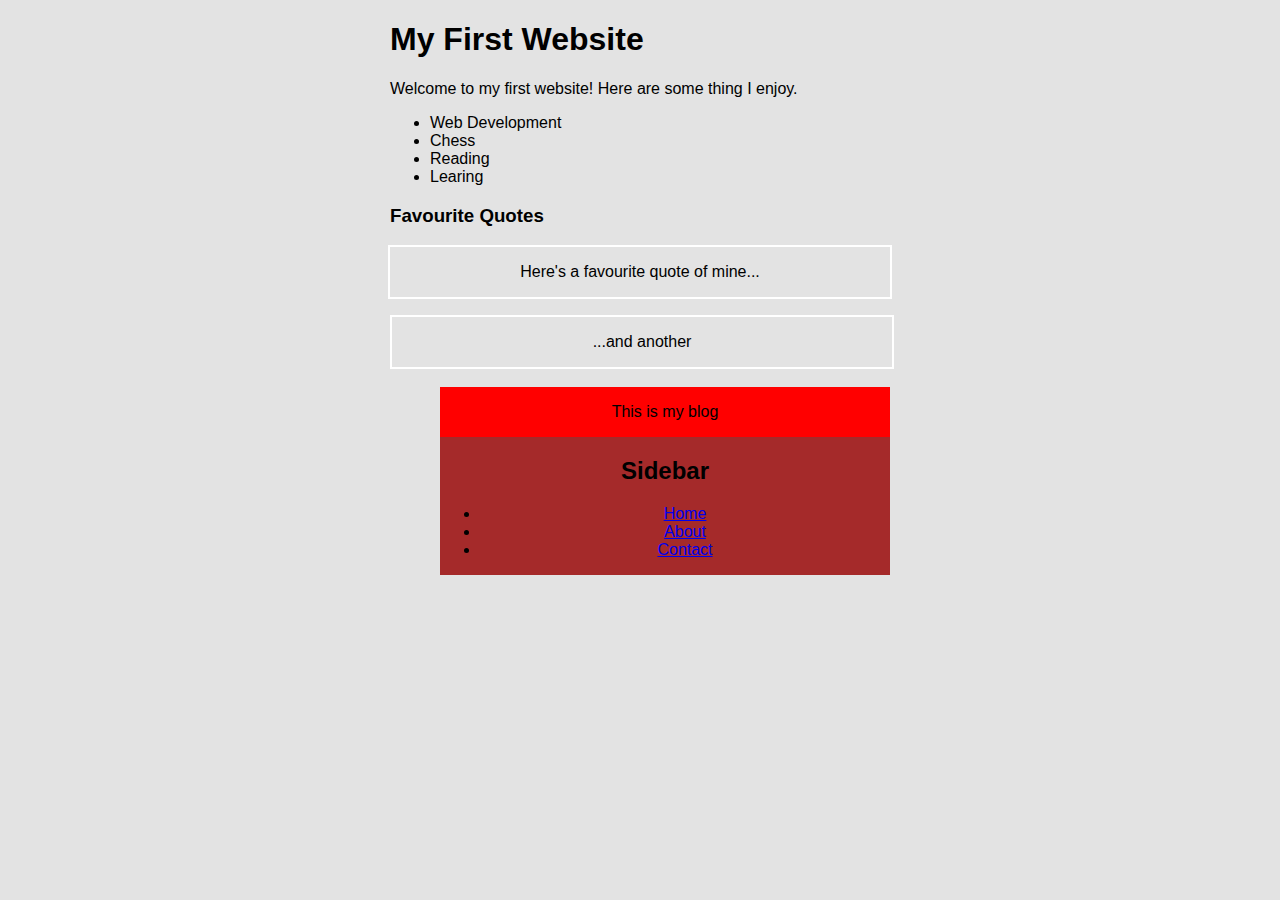
<file: TEST ONE PROJECT/index.html>
<!DOCTYPE html>
<html>
<head>
	<title>index.html</title>
	<link rel="stylesheet" type="text/css" href="./index.css">
</head>

<body>
<div>
	

<h1>
	My First Website
</h1>

<p>
	Welcome to my first website! Here are some thing I enjoy.

	<ul>
		<li> Web Development</li>
		<li> Chess</li>
		<li> Reading</li>
		<li> Learing</li>
	</ul>
</p>


<h3>
	Favourite Quotes
</h3>
</div>

<div class="d2">
	<p class="Quotes">
	Here's a favourite quote of mine...	
	</p>
<br>
<div class="d3">
	<p class="Quotes_2">
	...and another
	</p>
</div>
<br>

<div class="content">
	<p> This is my blog</p>

	<aside>
		<h2> Sidebar</h2>
		<ul>
			<li>
				<a href="#">Home</a>
			</li>
			<li>
				<a href="#">About</a>
			</li>
			<li>
				<a href="#">Contact</a>
			</li>
		</ul>
	</aside>

</div>



















</body>
</html>
</file>
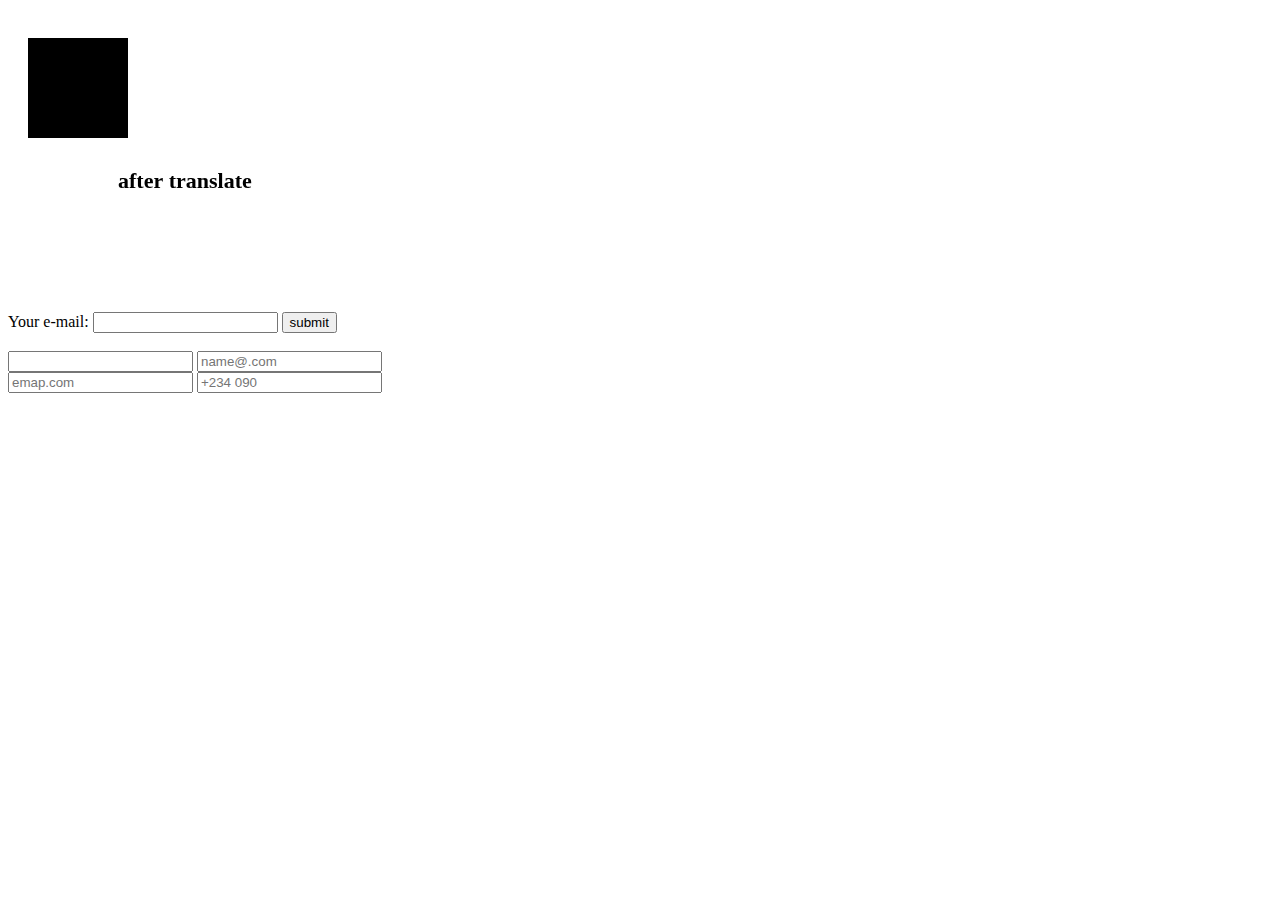
<file: web/canvas.html>
<!DOCTYPE html>
<html lang="en">

<head>
  <meta charset="UTF-8">
  <meta http-equiv="X-UA-Compatible" content="IE=edge">
  <meta name="viewport" content="width=device-width, initial-scale=1.0">
  <title>Document</title>
</head>

<body>
  <header>
    <article>
      <section>

        <canvas id="canvas1" width="400" height="300"></canvas>

        <script>
          var can = document.getElementById("canvas1");
          var ctx = can.getContext("2d");
          ctx.fillRect(20, 30, 100, 100);
          ctx.fillstyle = "rgba(0, 200, 0 ,2)";

          ctx.font = "bold 22px Tahoma";
          ctx.textAlign = "start";
          ctx.translate(100, 150);
          ctx.fillText("after translate", 10, 30);
        </script>


        <form action="#" autocomplete="off">
          <label for="email"> Your e-mail:</label>
          <input type="text" id="user" name="email" required />
          <input type="submit" value="submit">
          <br>
          <br>
          <input type="text" id="car" list="colors" />
          <datalist id="colors">
            <option value="Red"></option>
            <option value="Green"></option>
            <option value="Yellow"></option>
          </datalist>


          <input type="text" id="email" type="email" placeholder="name@.com">
          <br>
          <input type="text" name="url" type="url" id="" placeholder="emap.com">
          <input type="text" id="tel" type="tel" placeholder="+234 090">

        </form>

        <p></p>



      </section>
    </article>
  </header>
</body>

</html>
</file>
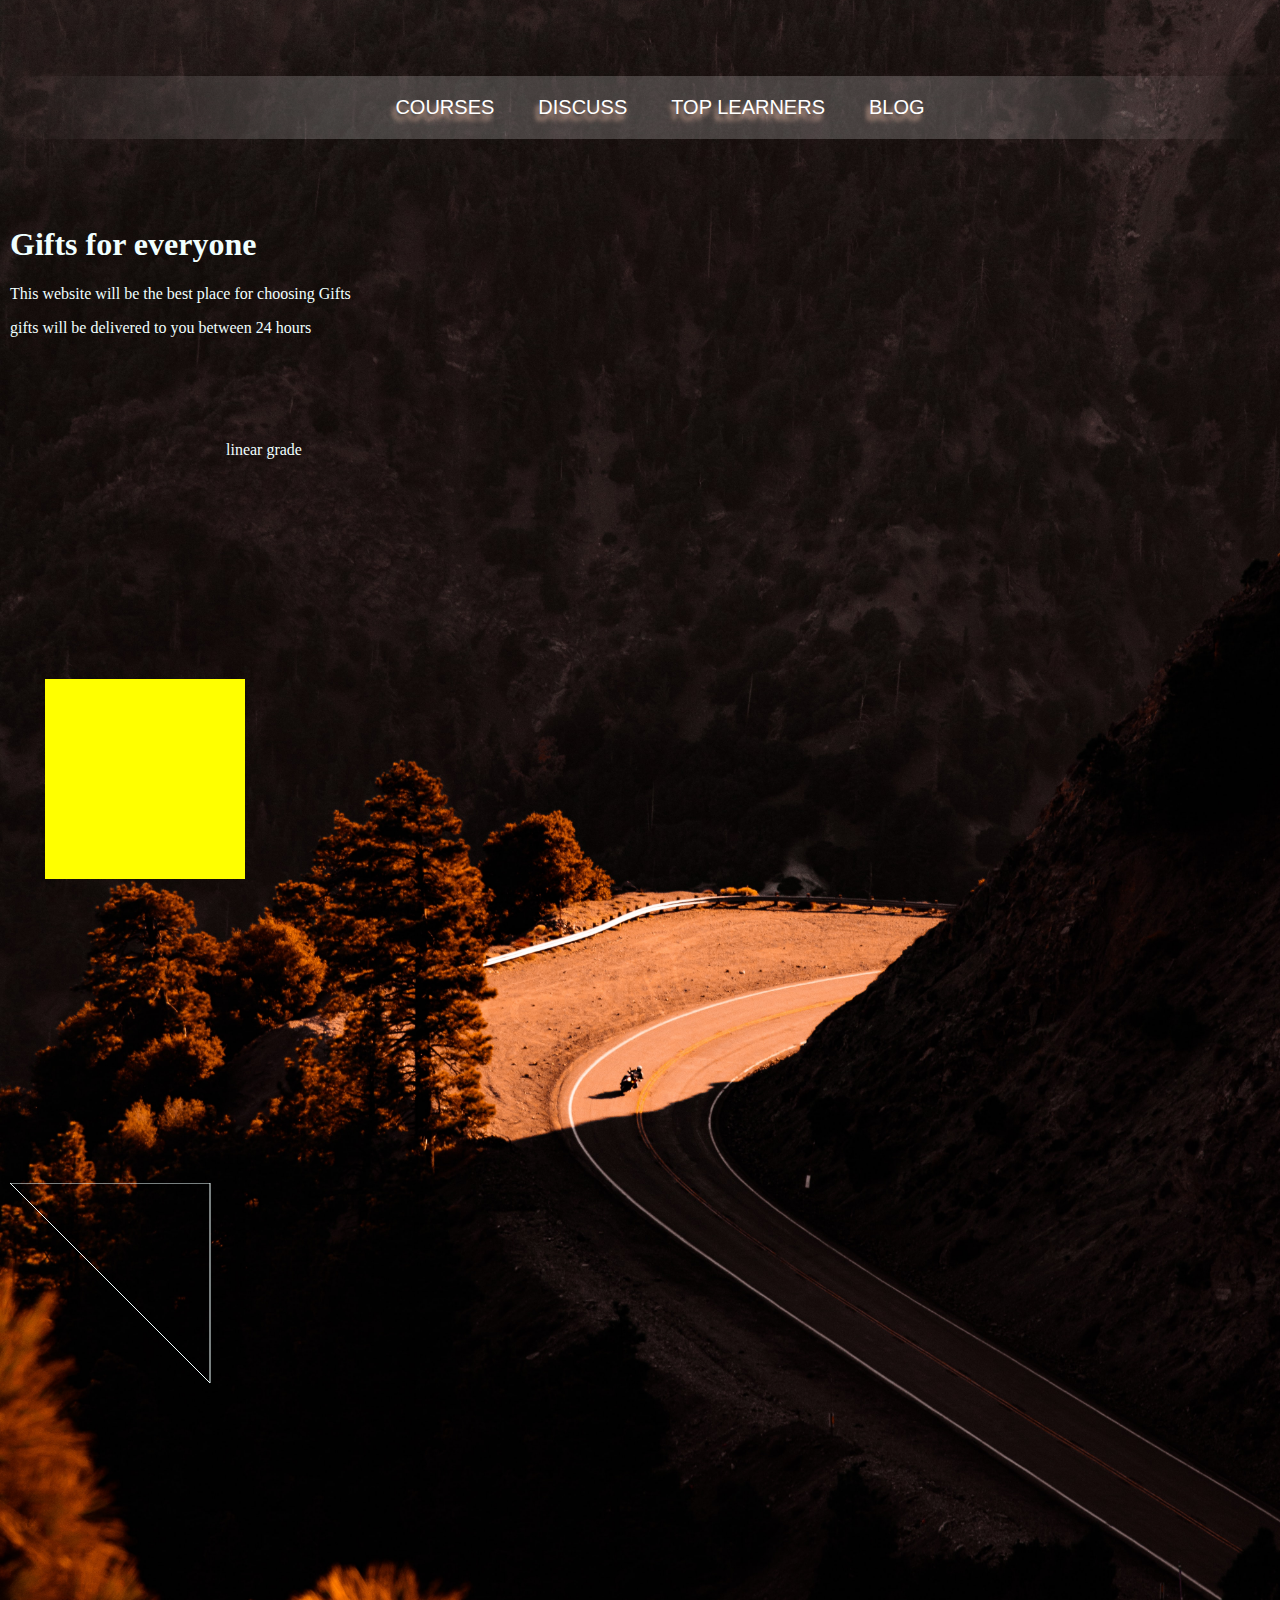
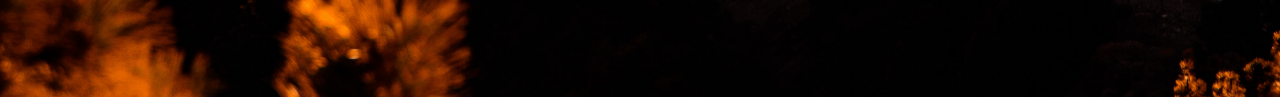
<file: web/new.html>
<!DOCTYPE html>
<html lang="en">

<head>
  <meta charset="UTF-8">
  <meta http-equiv="X-UA-Compatible" content="IE=edge">
  <meta name="keywords" content="we dey run BLOG">
  <link rel="stylesheet" href="new.css">


  <title>Document</title>
</head>

<header>
  <script src="page.js"></script>
  <!--<div>
    this text is inside the div element, which has a blue background color and is floated to the left. we set a specific height and width for the div element, and as you see the content cannot fit.
  </div>

<p class="blue">

  blue

</p>
<p  class="red">
  red

</p>


<p class="round"> 
  rounded corners
</p>


--->



  <nav>
    <ul>
      <li><a href="#">COURSES</a></li>
      <li><a href="#">DISCUSS</a></li>
      <li><a href="#">TOP LEARNERS</a></li>
      <li><a href="#">BLOG</a></li>
    </ul>
  </nav>


  <!--<p>
    Lorem, ipsum dolor sit amet consectetur adipisicing elit. Dolores reprehenderit officiis eligendi, error voluptatum aut placeat nesciunt nulla. Reiciendis, nostrum autem harum aliquid dolor atque quidem! Consequuntur dignissimos quos placeat.
  </p>--->


  <section>

    <article style="color: azure;">
      <h1>Gifts for everyone </h1>
      <p> This website will be the best place for choosing Gifts</p>
      <aside>
        <p>gifts will be delivered to you between 24 hours</p>
      </aside>

      <br>
      <!--<h3>Download here</h3>
      <audio controls autoplay src="trip_2.mp3" type="audio/mpeg">audio element not supported by this device</audio>


      <video controls src="Fearless Rebirth -THE MUSICAL-.mp4"></video>

      STATUS <progress min="0" max="100" value="65"></progress>-->
    </article>
  </section>



  <!--<svg width="1000" height=" 500">
    <ellipse cx="200" cy="100" rx="150" ry="80" fill="green" />
  </svg>

  <svg width="400" height="410">
    <line x1="10" y1="20" x2="20" y2="100" style="stroke: azure; stroke-linecap: round; stroke-width: 20" />

    <polyline style="stroke-linejoin: miter; stroke: azure;
  stroke-width:12; fill: none;" points="100 100, 150 150, 200 100" />
  </svg>-->

<nav class="grade">
  <div>
  <p>linear grade</p>
  </div>
</nav>


<svg width="1000" height="500">
    <rect width="200" height="200" fill="yellow">
      <animate attributename="x" from="0" to="300" dur="6s" fill="freeze" repeatcount="indefinite" />
    </rect>
</svg>

<svg width="500" height="500">
  <path d=" M 0 0 L200 200 L200 0 Z" style="stroke: azure; fill: none;"/>
</svg>


</header>
</body>

</html>
</file>
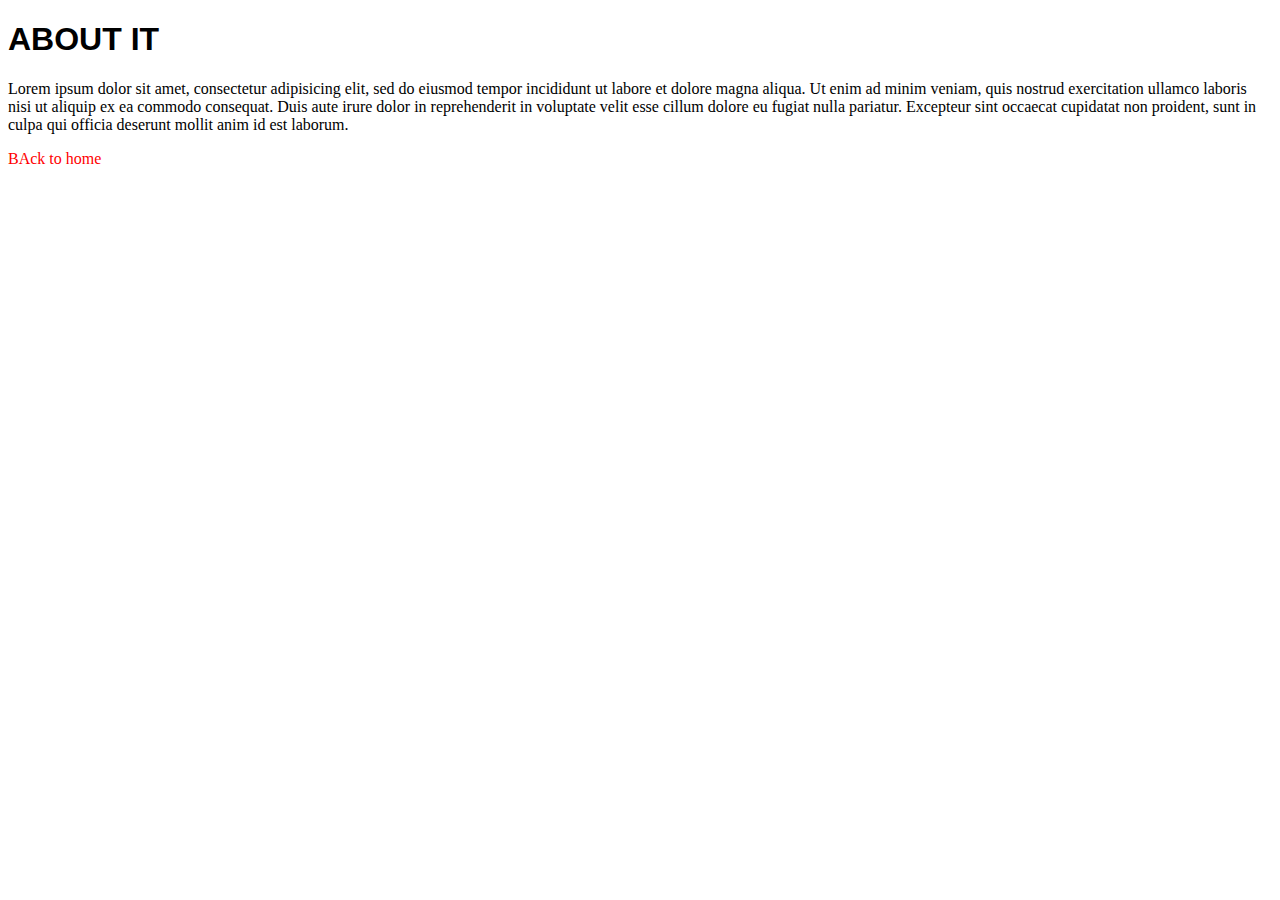
<file: web/web des 2.html>
<!DOCTYPE html>
<html>
<head>
	<title>ABOUT</title>
	<link rel="stylesheet" type="text/css" href="css main/web des 2.css">
</head>
<body>
<h1>
	ABOUT IT
</h1>

	<p>
Lorem ipsum dolor sit amet, consectetur adipisicing elit, sed do eiusmod
tempor incididunt ut labore et dolore magna aliqua. Ut enim ad minim veniam,
quis nostrud exercitation ullamco laboris nisi ut aliquip ex ea commodo
consequat. Duis aute irure dolor in reprehenderit in voluptate velit esse
cillum dolore eu fugiat nulla pariatur. Excepteur sint occaecat cupidatat non
proident, sunt in culpa qui officia deserunt mollit anim id est laborum.
</p>


<P> 

<a href="./main admin/web des.html"> BAck to home</a>

</P>
</body>
</html>
</file>
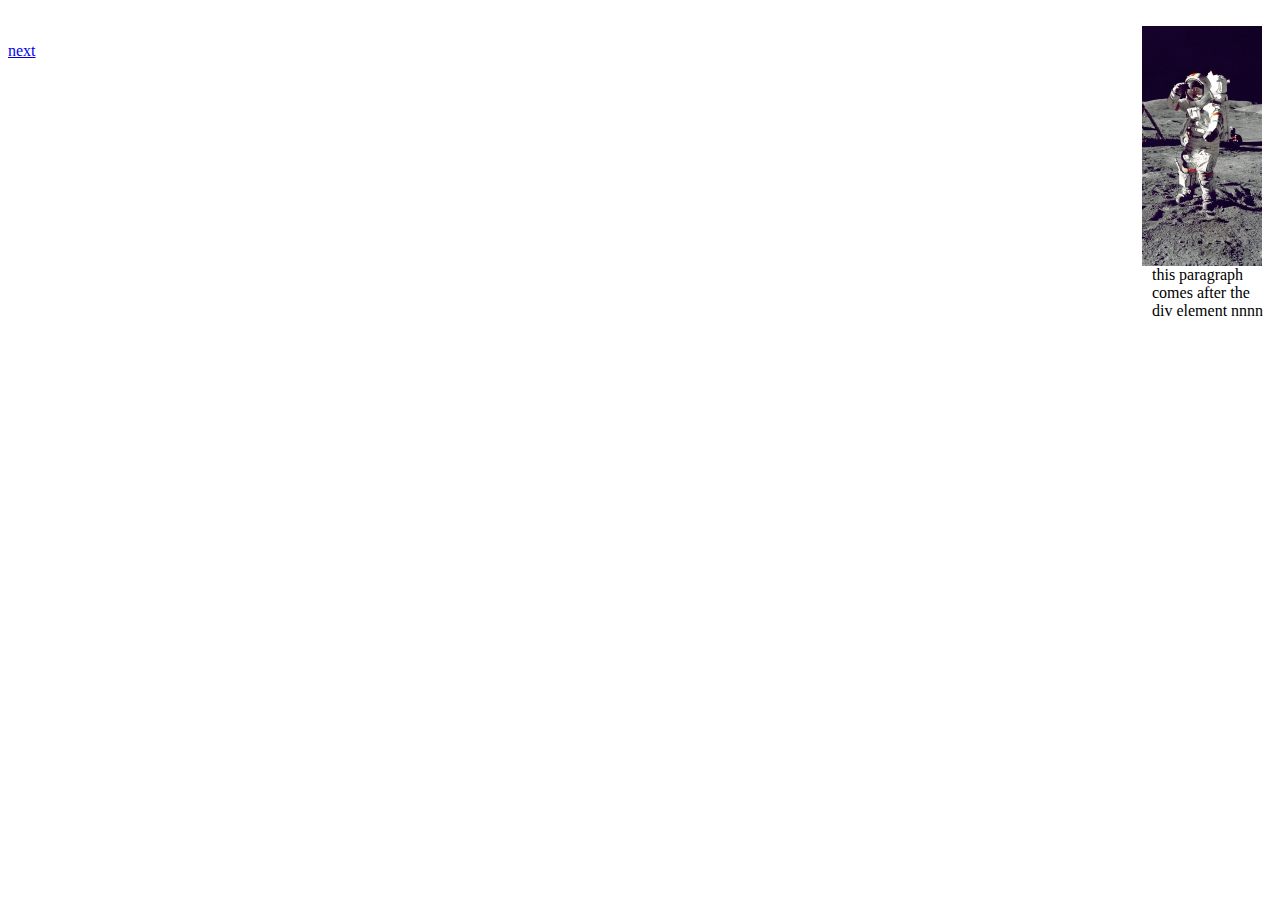
<file: web/main admin/web des.html>
<!DOCTYPE html>
<html>
<head>
	<title>TEST</title>
	<link rel="stylesheet" type="" href="../css main/web des.css">
	<meta charset="utf-8">
	
</head>
<body>

<br>

<div class=" float_1">
	<img src="2003659.jpg"/>
	
this paragraph comes after the div element  nnnn

</div>


<blockquote>

</blockquote>
<a href="../web des 2.html" target="_blank"> next</a>
<div style="padding: 300px"></div>

<h1></h1>
<li></li>
</body>
</html>
</file>
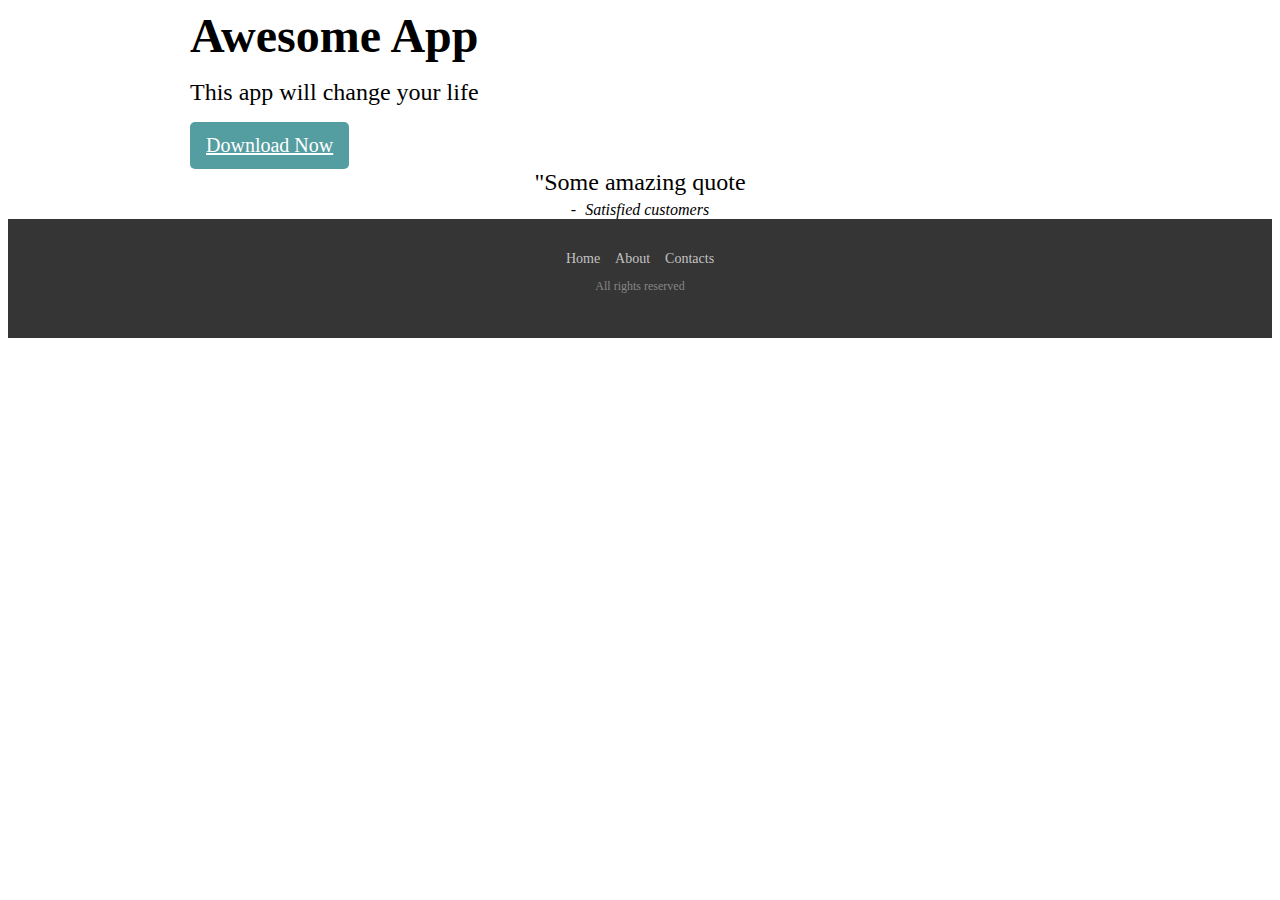
<file: web/responsive/rwp.html>
<!DOCTYPE html>
<html lang="en">

<head>
  <meta charset="UTF-8">
  <meta http-equiv="X-UA-Compatible" content="IE=edge">
  <meta name="viewport" content="width=device-width, initial-scale=1.0">
  <title>Document</title>
  <link rel="stylesheet" href="rwp.css">
</head>

<body>
  <header>
    <article>

      <div class="container">
        <h1> Awesome App</h1>
        <h2> This app will change your life</h2>
        <a href="" class="btn"> Download Now</a>

      </div>

      <section class="quote">
        <blockquote class="container">
          <p>"Some amazing quote</p>
          <cite> Satisfied customers </cite>
        </blockquote>
      </section>

    </article>

    <footer>
      <div class="container">
        <ul>
          <li><a href="#">Home</a></li>
          <li><a href="#">About</a></li>
          <li><a href="#">Contacts</a></li>
        </ul>
        <p>All rights reserved </p>
      </div>
    </footer>
  </header>









</body>

</html>
</file>
<file: TEST ONE PROJECT/index.css>
div {

	width: 500px;
	margin: auto;
	font-family: New Times Roman,sans-serif;

}




div.d2{


	border: 2px;
	height: 50px;
	border-style: solid;
	border-color: white;
	text-align: center;
	
}

div.d3{


	border: 2px;
	height: 50px;
	border-style: solid;
	border-color: white;
	text-align: center;
	
}

body{
	background-color: #e3e3e3; 
	font-family: sans-serif;
}

.wrap{
	width: 800px;
	margin:auto;

}

.content, aside{
	background: red;
	float: right;
	width: 450px;
}



aside{
	background: brown;
	float: left;
}
</file>
<file: web/new.css>
/*div{
  width: 150px;
  height: 150px;
  background-color: lightblue;
  float: left;
  overflow: scroll;
}

.blue{
   background-color: #8ec4d0;
   margin-bottom: 15px;
   width: 120px;
   height: 120px;
   color: #fff;
   z-index: 3;
   position: relative;
  }

  .red{
    background-color: #ff4d4d;
    position: relative;
    width: 120px;
    height: 120px;
    color: #fff;
    margin-top: -50px;
    margin-left: 50px;
    z-index: 2;
  }

  .round{
    
    width: 300px;
    height: 100px;
    background-color: #9acd32;
    color: white;
    box-shadow:0 0 10px 4px #ff6347,
    0 0 10px 30px #ffdab9,
    30px 0 20px 30px #b0e0e6;
  }*/


  body{
    background: url("jared-poledna-TxNgJwin544-unsplash.jpg");
    padding:2px;
    background-size: cover;
    background-attachment: scroll;
    background-repeat: no-repeat;
    background-position: center center;
    
  }

  nav{
    padding: 50px 0;
    min-width: 500px;
    text-align: center;
  }

  nav ul{
    background: linear-gradient(90deg, rgba(255, 255, 255, 0) 0%, rgba(255,255,255, 0.2) 25%,
    rgba(255, 255,255, 0.2) 75%,
    rgba(255, 255, 255, 0)100%);

    box-shadow: 0 0 25px rgba ( 0, 0, 0, 0.1),
    inset 0 0 1px rgba(255, 255, 255, 0.6);
  }

  nav ul li {
    display: inline-block;
  }

  nav ul li a {
    padding: 20px;
    color: #ffffff;
    font-size: 20px;
    font-family:Arial, Helvetica, sans-serif;
    text-decoration:none;
    display: block;
    text-shadow:  -3px 6px 5px #e5b6a0;
  }


  /*p{
    color: azure;
    font-size: 19px;
    width: 210px;
    height: 100px;
    border:1px solid #000;
    word-wrap: break-word;
    
  }*/

 nav.grade
 {
    float: left;
    width: 300px;
    height: 200px;
    margin: 4px;
    color: azure;
    background-color: -moz-linear-gradient(Deepskyblue,black);
  }
</file>
<file: web/css main/web des 2.css>
a {
	color: red; text-decoration: none;
}

h1 {
	font-family: sans-serif;
}
</file>
<file: web/css main/web des.css>
p.position_fixed{
	position: fixed;
	top: 50px;
	right: 100px;
	color: purple; 
	border: 1px black solid;

}

span {
	background: green;
	color: white;
	position: absolute;
	top: 150px;
	right: 50px;
}

img{
	float: right;
	margin-right: 10px;
	width: 120px;
}

div.float_1{
	width: 120px;
	float: right;
}
</file>
<file: web/responsive/rwp.css>
h1{
  font-size: 48px;
  margin: 0 0 16px 0;
}

h2{
  font-weight: 300;
  font-size: 24px;
  margin: 0 0 16px;
}

.container{
  margin: 0 auto;
  padding: 0 20px 0 20px;
  max-width: 900px;
}

.btn{
  display: inline-block;
  color: #fff;
  font-weight: 500;
  font-size: 20px;
  background: #549da0;
  border: none;
  border-radius: 5px;
  padding: 12px 16px;
  cursor: pointer;
}

.btn:hover{
  background: #468468;
}


blockquote{
  margin: 0;
  padding: 0;
  text-align: center;
}

blockquote p{
  margin: 0 0 5px 0;
  font-size: 24px;
}


blockquote cite{
  font-size: 16px;
  font-style: italic;
}

blockquote cite::before{
  content: '-';
  margin-right: 5px;
}


footer{
  background: #353535;
  padding: 32px 0;
  text-align: center;
  color: #868686;
  font-size: 12px;
}

footer ul{
  margin: 0;
  padding: 0;
  list-style: none;
}
footer li{
  display: inline-block;
}
footer li a:hover{
  color: #fff;
}
footer li a{
  padding: 6px;
  font-size: 14px;
  text-decoration: none;
  color: #c3c3c3;
}
</file>
